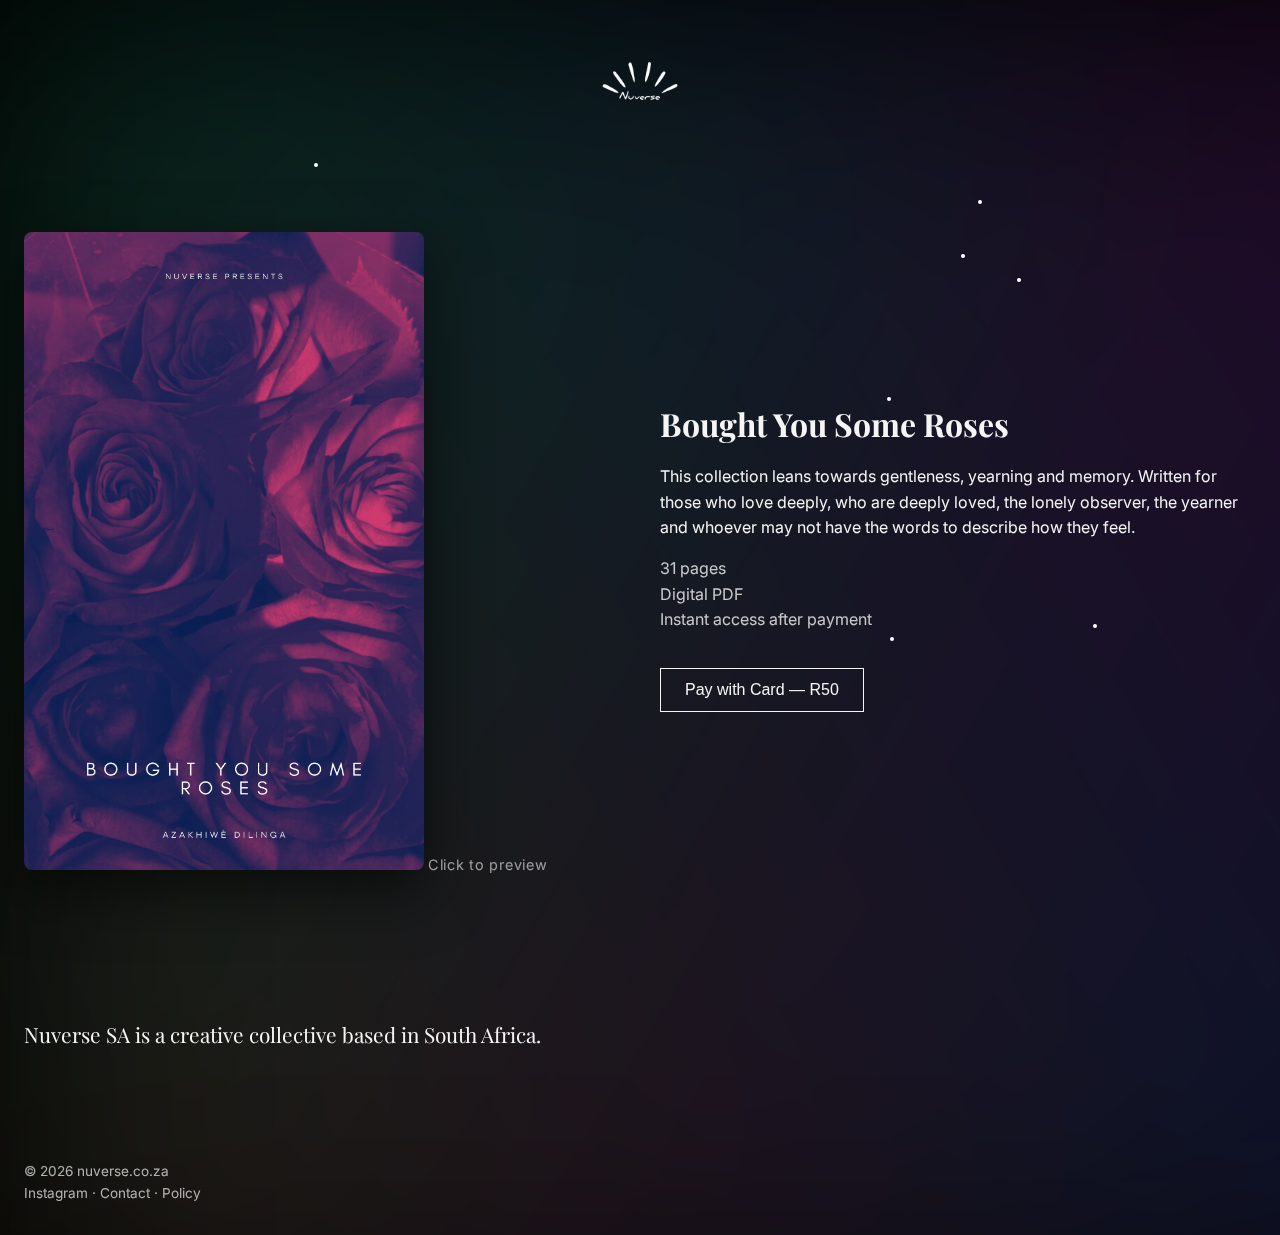
<file: index.html>
<!DOCTYPE html>
<html lang="en">
<head>
  <meta charset="UTF-8" />
  <meta name="viewport" content="width=device-width, initial-scale=1.0"/>

  <!-- ✅ SEO TITLE -->
  <title>Bought You Some Roses — Digital Poetry Book | Nuverse SA</title>

  <!-- ✅ FAVICON (for Live Server) -->
<link rel="icon" type="image/png" href="./assets/fav.png">
<link rel="shortcut icon" type="image/png" href="./assets/fav.png">

  <!-- ✅ SEO META DESCRIPTION -->
  <meta name="description" content="Bought You Some Roses is a digital poetry collection by Nuverse SA exploring love, longing, memory, and gentleness. Instant PDF download available after secure payment.">

  <!-- ✅ SEO KEYWORDS -->
  <meta name="keywords" content="poetry book, digital poetry, South African poetry, love poems, Bought You Some Roses, Nuverse SA, modern poetry, PDF poetry book">

  <!-- ✅ AUTHOR -->
  <meta name="author" content="Nuverse SA">

  <!-- ✅ OPEN GRAPH (Instagram / WhatsApp / Facebook preview) -->
  <meta property="og:title" content="Bought You Some Roses — Digital Poetry Book">
  <meta property="og:description" content="A digital poetry collection exploring love, yearning, and memory. Instant PDF download after payment.">
  <meta property="og:image" content="https://nuverse.co.za/assets/cover.png">
  <meta property="og:url" content="https://nuverse.co.za">
  <meta property="og:type" content="website">

  <!-- ✅ TWITTER CARD -->
  <meta name="twitter:card" content="summary_large_image">
  <meta name="twitter:title" content="Bought You Some Roses — Digital Poetry Book">
  <meta name="twitter:description" content="A digital poetry collection by Nuverse SA. Instant PDF download available.">
  <meta name="twitter:image" content="https://nuverse.co.za/assets/cover.png">

  <!-- CSS -->
  <link rel="stylesheet" href="style.css">

  <!-- FONTS -->
  <link href="https://fonts.googleapis.com/css2?family=Playfair+Display:wght@400;600&family=Inter:wght@300;400&display=swap" rel="stylesheet">

  <style>
    /* SPARKLE EFFECT */
    .sparkle {
      position: fixed;
      width: 4px;
      height: 4px;
      background: white;
      border-radius: 50%;
      animation: sparkle 1.5s ease-out infinite;
      pointer-events: none;
      z-index: 10;
    }

    @keyframes sparkle {
      0% { transform: scale(0); opacity: 1; }
      50% { opacity: 1; }
      100% { transform: scale(1) translate(50px, 50px); opacity: 0; }
    }
  </style>
</head>
<body>

  <!-- NAV -->
  <nav>
    <img src="assets/logo.png" alt="Nuverse Logo" class="logo">
  </nav>

  <!-- FEATURED -->
  <section class="featured" id="buy">

    <!-- CLICKABLE COVER -->
    <div class="cover-wrapper" onclick="openPreview()">
      <img src="assets/cover.png" alt="Book Cover" class="cover">
      <span class="preview-hint">Click to preview</span>
    </div>

    <div class="details">
      <h2>Bought You Some Roses</h2>

      <p>
        This collection leans towards gentleness, yearning
        and memory. Written for those who love deeply, who are deeply loved,
        the lonely observer, the yearner and whoever may not
        have the words to describe how they feel.
      </p>

      <ul>  
        <li>31 pages</li>
        <li>Digital PDF</li>
        <li>Instant access after payment</li>
      </ul>

      <!-- PAYFAST FORM -->
      <form action="https://www.payfast.co.za/eng/process" method="post">
        <input type="hidden" name="merchant_id" value="14917509">
        <input type="hidden" name="merchant_key" value="2oojfrf7paire">

        <input type="hidden" name="item_name" value="Bought You Some Roses (PDF)">
        <input type="hidden" name="amount" value="50.00">

        <input type="hidden" name="return_url" value="https://nuverse.co.za/success.html">
        <input type="hidden" name="cancel_url" value="https://nuverse.co.za/cancel.html">

        <button type="submit" class="buy-btn">
          Pay with Card — R50
        </button>
      </form>
    </div>
  </section>

  <!-- PREVIEW MODAL -->
  <div class="preview-modal" id="previewModal" onclick="closePreview(event)">
    <div class="preview-content">
      <span class="close" onclick="closePreview(event)">&times;</span>

      <div class="audio-preview">
        <p class="audio-label">🎧 Listen to a review of the collection</p>
        <audio controls preload="none">
          <source src="assets/audio/Achumile.mp3" type="audio/mpeg">
        </audio>
      </div>

      <img src="assets/preview1.png">
      <img src="assets/preview2.png">
      <img src="assets/preview3.png">
      <img src="assets/preview4.png">
      <img src="assets/preview5.png">
      <img src="assets/preview6.png">
      <img src="assets/preview7.png">

      <div class="audio-preview">
        <p class="audio-label">Buy Bought You Some Roses, today!</p>
      </div>
    </div>
  </div>

  <!-- ABOUT -->
  <section class="about">
    <p>
      Nuverse SA is a creative collective based in South Africa.
    </p>
  </section>

  <!-- FOOTER -->
  <footer>
    <p>© 2026 nuverse.co.za</p>
    <p>
      <a href="https://www.instagram.com/nuverse.sa/" target="_blank">Instagram</a> ·
      <a href="https://www.instagram.com/nuverse.sa/">Contact</a> ·
      <a href="policy.html">Policy</a>
    </p>
  </footer>

  <script src="script.js"></script>

  <script>
    function createSparkles() {
      const coverWrapper = document.querySelector('.cover-wrapper');
      const coverRect = coverWrapper ? coverWrapper.getBoundingClientRect() : null;

      for (let i = 0; i < 20; i++) {
        setTimeout(() => {
          let left, top, isValid = false;

          while (!isValid) {
            left = Math.random() * 100;
            top = Math.random() * 100;

            if (coverRect) {
              const leftPx = (left / 100) * window.innerWidth;
              const topPx = (top / 100) * window.innerHeight;
              isValid = !(
                leftPx >= coverRect.left &&
                leftPx <= coverRect.right &&
                topPx >= coverRect.top &&
                topPx <= coverRect.bottom
              );
            } else {
              isValid = true;
            }
          }

          const sparkle = document.createElement('div');
          sparkle.className = 'sparkle';
          sparkle.style.left = left + 'vw';
          sparkle.style.top = top + 'vh';
          sparkle.style.animationDelay = Math.random() + 's';
          document.body.appendChild(sparkle);

          setTimeout(() => sparkle.remove(), 3000);
        }, i * 150);
      }
    }

    window.addEventListener('load', () => {
      createSparkles();
      setInterval(createSparkles, 4000);
    });
  </script>
</body>
</html>
</file>
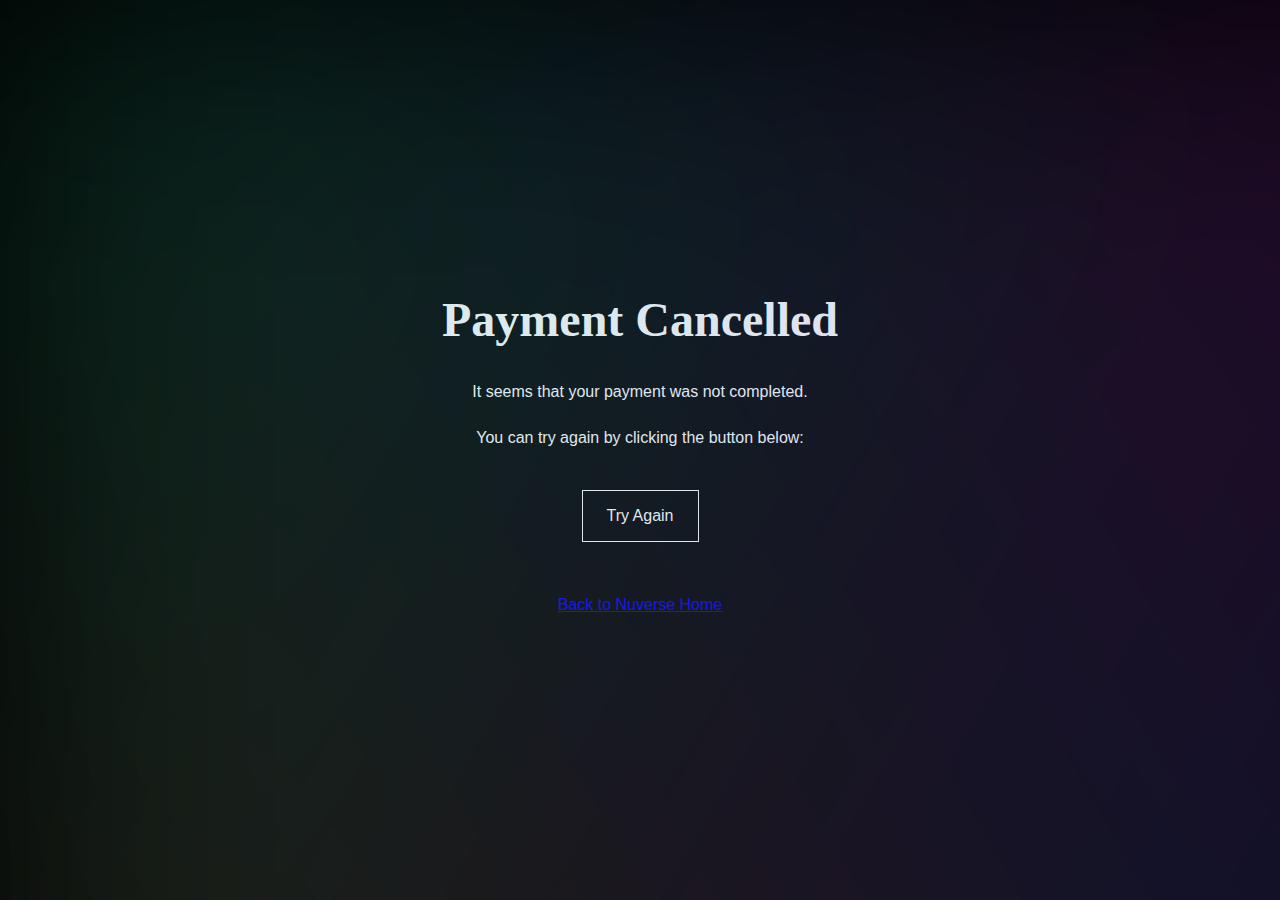
<file: cancel.html>
<!DOCTYPE html>
<html lang="en">
<head>
  <meta charset="UTF-8">
  <meta name="viewport" content="width=device-width, initial-scale=1.0">
  <title>Payment Cancelled — Nuverse</title>
  <link rel="stylesheet" href="style.css">
</head>
<body>

  <section class="hero" style="text-align:center; padding:100px 20px;">
    <h1>Payment Cancelled</h1>
    <p>It seems that your payment was not completed.</p>
    <p>You can try again by clicking the button below:</p>
    <a href="index.html#buy" class="cta">Try Again</a>
    <p style="margin-top:30px;">
      <a href="index.html">Back to Nuverse Home</a>
    </p>
  </section>

</body>
</html>
</file>
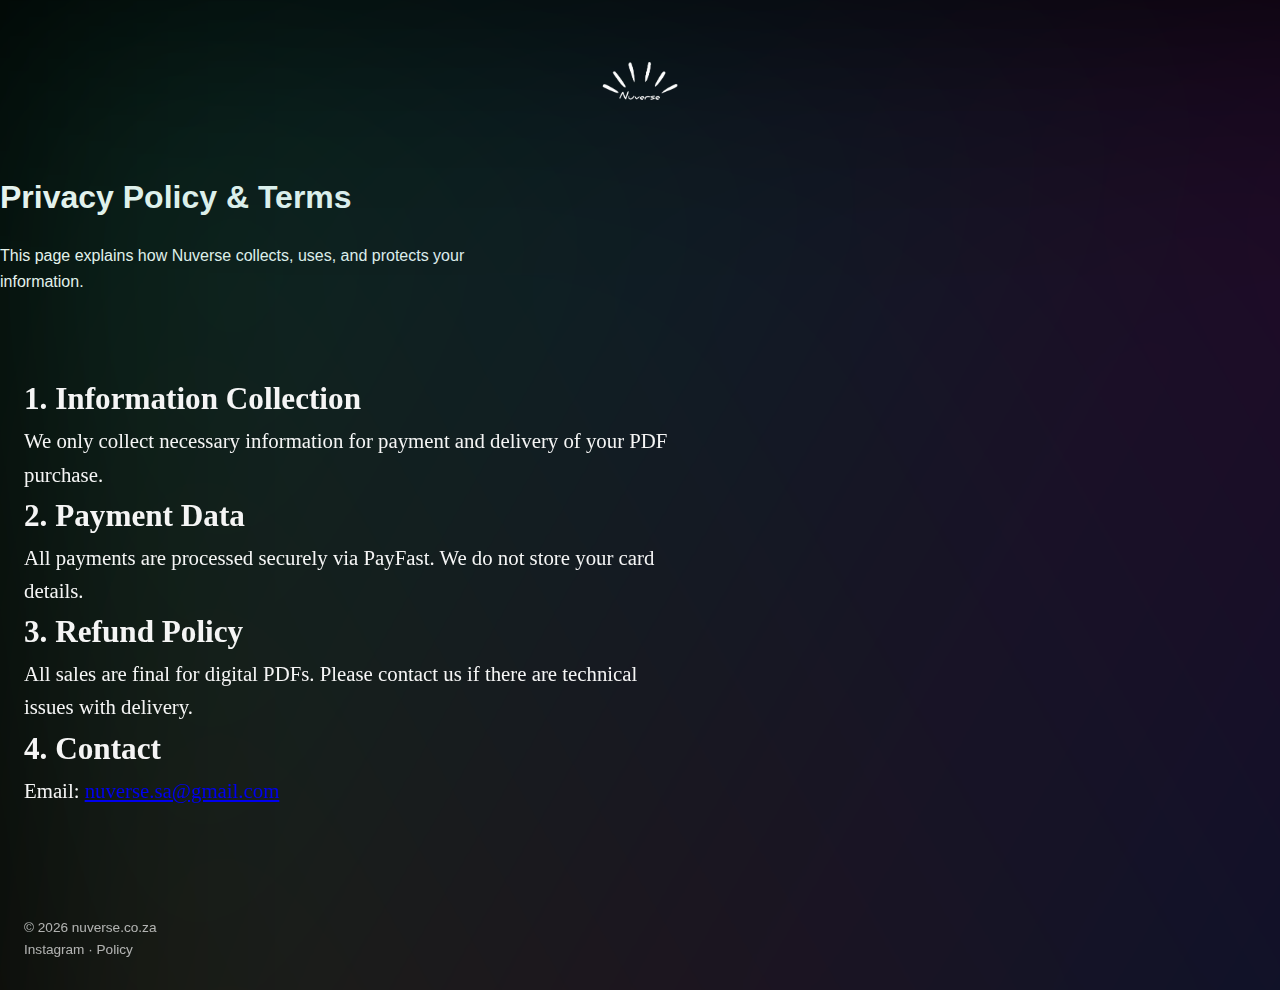
<file: policy.html>
<!DOCTYPE html>
<html lang="en">
<head>
  <meta charset="UTF-8" />
  <meta name="viewport" content="width=device-width, initial-scale=1.0"/>
  <title>Nuverse — Privacy Policy</title>
  <link rel="stylesheet" href="style.css">
</head>
<body>

  <nav>
    <img src="assets/logo.png" alt="Nuverse Logo" class="logo">
  </nav>

  <section class="policy-hero">
    <h1>Privacy Policy & Terms</h1>
    <p class="description">
      This page explains how Nuverse collects, uses, and protects your information.
    </p>
  </section>

  <section class="about">
    <h2>1. Information Collection</h2>
    <p>We only collect necessary information for payment and delivery of your PDF purchase.</p>

    <h2>2. Payment Data</h2>
    <p>All payments are processed securely via PayFast. We do not store your card details.</p>

    <h2>3. Refund Policy</h2>
    <p>All sales are final for digital PDFs. Please contact us if there are technical issues with delivery.</p>

    <h2>4. Contact</h2>
    <p>Email: <a href="mailto:nuverse.sa@gmail.com">nuverse.sa@gmail.com</a></p>
  </section>

  <footer>
    <p>© 2026 nuverse.co.za</p>
    <p>
      <a href="https://www.instagram.com/nuverse.sa/" target="_blank">Instagram</a> · 
      
      <a href="policy.html">Policy</a>
    </p>
  </footer>

</body>
</html>
</file>
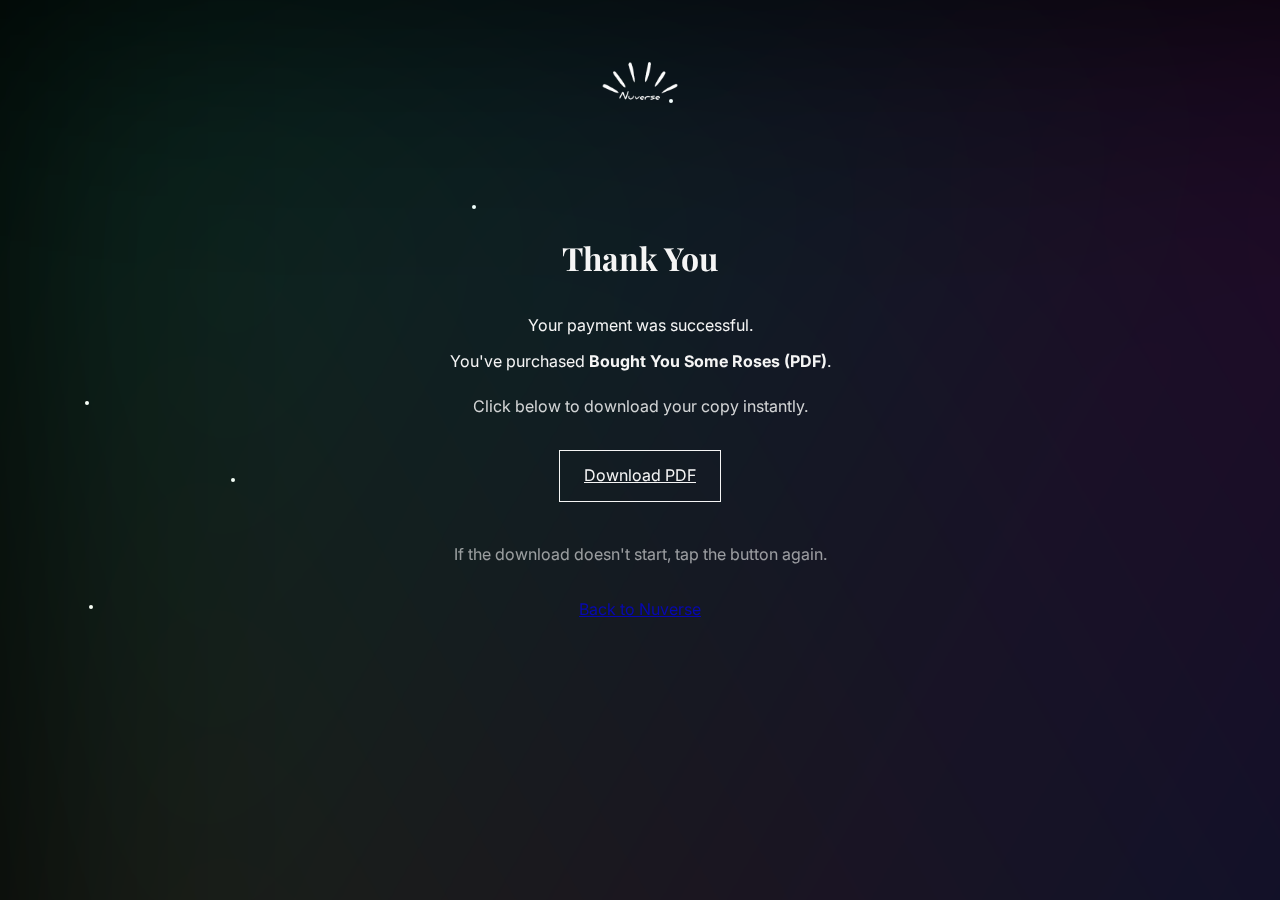
<file: success.html>
<!DOCTYPE html>
<html lang="en">
<head>
  <meta charset="UTF-8">
  <meta name="viewport" content="width=device-width, initial-scale=1.0">
  <title>Payment Successful — Nuverse</title>

  <!-- Main CSS -->
  <link rel="stylesheet" href="style.css">

  <!-- Fonts -->
  <link href="https://fonts.googleapis.com/css2?family=Playfair+Display:wght@400;600&family=Inter:wght@300;400&display=swap" rel="stylesheet">

  <style>
    /* BOUNCING ROSE */
    .bouncing-rose {
      font-size: 4rem;
      display: inline-block;
      animation: bounce 1s ease-in-out infinite;
    }

    @keyframes bounce {
      0%, 100% { transform: translateY(0) scale(1); }
      50% { transform: translateY(-30px) scale(1.1); }
    }

    /* WIGGLE ANIMATION FOR HEADING */
    .wiggle-text {
      display: inline-block;
      animation: wiggle 0.5s ease-in-out 3;
    }

    @keyframes wiggle {
      0%, 100% { transform: rotate(0deg); }
      25% { transform: rotate(-5deg); }
      75% { transform: rotate(5deg); }
    }

    /* PULSE ANIMATION FOR BUTTON */
    .pulse-btn {
      animation: pulse 2s ease-in-out infinite;
    }

    @keyframes pulse {
      0%, 100% { transform: scale(1); box-shadow: 0 0 0 0 rgba(245, 245, 245, 0.7); }
      50% { transform: scale(1.05); box-shadow: 0 0 20px 10px rgba(245, 245, 245, 0); }
    }

    /* SPARKLE EFFECT */
    .sparkle {
      position: fixed;
      width: 4px;
      height: 4px;
      background: white;
      border-radius: 50%;
      animation: sparkle 1.5s ease-out infinite;
      pointer-events: none;
    }

    @keyframes sparkle {
      0% {
        transform: scale(0);
        opacity: 1;
      }
      50% {
        opacity: 1;
      }
      100% {
        transform: scale(1) translate(50px, 50px);
        opacity: 0;
      }
    }

  </style>
</head>
<body>

  <!-- NAV / LOGO -->
  <nav>
    <img src="assets/logo.png" alt="Nuverse Logo" class="logo">
  </nav>

  <!-- CENTERED CONTENT (USES SAME GRID LOGIC) -->
  <section class="featured" style="grid-template-columns: 1fr;">
    <div class="details" style="text-align:center; justify-self:center;">

      <h2 class="wiggle-text">Thank You</h2>

      <p style="margin-top:15px;">
        Your payment was successful.
      </p>

      <p style="margin-top:10px;">
        You've purchased <strong>Bought You Some Roses (PDF)</strong>.
      </p>

      <p style="margin-top:20px; opacity:0.85;">
        Click below to download your copy instantly.
      </p>

     <!-- DIRECT DOWNLOAD --> 
    <a
    href="https://drive.google.com/uc?export=download&id=107ouHjhNOh3iBx8i967nmB8QaME-i0Mv"
    class="buy-btn pulse-btn"
    style="display:inline-block; margin-top:30px;"
    >
     Download PDF
   </a>

      <p style="margin-top:40px; opacity:0.6;">
        If the download doesn't start, tap the button again.
      </p>

      <p style="margin-top:30px;">
        <a href="index.html" style="opacity:0.7;">Back to Nuverse</a>
      </p>

    </div>
  </section>

  <script>
    // CREATE SPARKLES
    function createSparkles() {
      for (let i = 0; i < 20; i++) {
        setTimeout(() => {
          const sparkle = document.createElement('div');
          sparkle.className = 'sparkle';
          sparkle.style.left = Math.random() * 100 + 'vw';
          sparkle.style.top = Math.random() * 100 + 'vh';
          sparkle.style.animationDelay = Math.random() * 1 + 's';
          document.body.appendChild(sparkle);

          setTimeout(() => sparkle.remove(), 3000);
        }, i * 150);
      }
    }

    // TRIGGER ALL ANIMATIONS ON LOAD
    window.addEventListener('load', () => {
      createSparkles();
      
      // REPEAT ANIMATIONS
      setInterval(createSparkles, 4000);
    });
  </script>

</body>
</html>
</file>
<file: style.css>
/* RESET */
* {
  margin: 0;
  padding: 0;
  box-sizing: border-box;
}

body {
  background: #000;
  color: #f5f5f5;
  font-family: 'Inter', sans-serif;
  line-height: 1.6;
  position: relative;
  overflow-x: hidden;
}

/* AURORA BACKGROUND */
body::before,
body::after {
  content: '';
  position: fixed;
  top: 0;
  left: 0;
  width: 150%;
  height: 150%;
  background: linear-gradient(120deg, rgba(0,255,200,0.1), rgba(255,0,200,0.1), rgba(0,0,255,0.1));
  filter: blur(150px);
  animation: moveAurora 20s linear infinite alternate;
  z-index: 0;
  pointer-events: none;
}

body::after {
  animation-delay: -10s;
  background: linear-gradient(60deg, rgba(255,255,0,0.08), rgba(0,255,255,0.08), rgba(255,0,255,0.08));
}

@keyframes moveAurora {
  0% { transform: translate(-20%, -20%) rotate(0deg); }
  50% { transform: translate(20%, 20%) rotate(20deg); }
  100% { transform: translate(-20%, -20%) rotate(-20deg); }
}


nav {
  display: flex;
  justify-content: center; 
  align-items: center;     
  padding: 16px 24px;
  position: relative;
  z-index: 1;
}


/* LOGO ANIMATION */
.logo {
  height: 300px;
  transition: transform 0.3s ease, filter 0.3s ease;
}

.logo:hover {
  transform: scale(1.1);
  filter: drop-shadow(0 0 15px #0ff);
}

/* HERO SECTION */
/* Center hero content for success & cancel pages */
.hero {
  display: flex;
  flex-direction: column;
  justify-content: center; /* vertical centering */
  align-items: center;     /* horizontal centering */
  text-align: center;      /* center text */
  min-height: 100vh;       /* full viewport height */
  padding: 40px 24px;
  gap: 20px;
}


@keyframes fadeIn {
  to { opacity: 1; }
}

.hero h1 {
  font-family: 'Playfair Display', serif;
  font-size: 3rem;
  font-weight: 600;
}

.subtitle {
  margin-top: 8px;
  opacity: 0.7;
}

.description {
  margin-top: 20px;
  max-width: 500px;
}

/* CTA BUTTON */
.cta {
  margin-top: 20px;
  display: inline-block;
  border: 1px solid #f5f5f5;
  padding: 12px 24px;
  color: #f5f5f5;
  text-decoration: none;
  transition: all 0.3s ease;
}

.cta:hover {
  background: #f5f5f5;
  color: #000;
  transform: scale(1.05);
}

/* FEATURED SECTION */
.featured {
  display: grid;
  grid-template-columns: 1fr 1fr;
  gap: 40px;
  padding: 60px 24px;
  align-items: center;
  position: relative;
  z-index: 1;
}

.featured img {
  width: 100%;
  max-width: 360px;
  border-radius: 8px;
  justify-self: center;
  box-shadow: 0 20px 60px rgba(0,0,0,0.6);
  animation: floatCover 6s ease-in-out infinite;
  cursor: pointer;
}

@keyframes floatCover {
  0%, 100% { transform: translateY(0); }
  50% { transform: translateY(-15px); }
}

.details h2 {
  font-family: 'Playfair Display', serif;
  font-size: 2rem;
  margin-bottom: 15px;
}

.details ul {
  margin: 15px 0;
}

.details li {
  list-style: none;
  opacity: 0.8;
}

.buy-btn {
  margin-top: 20px;
  padding: 12px 24px;
  background: transparent;
  border: 1px solid #f5f5f5;
  color: #f5f5f5;
  cursor: pointer;
  font-size: 1rem;
  transition: all 0.3s ease;
}

.buy-btn:hover {
  background: #f5f5f5;
  color: #000;
  transform: scale(1.05);
}

.about {
  padding: 80px 24px;
  max-width: 700px;
  font-family: 'Playfair Display', serif;
  font-size: 1.3rem;
  position: relative;
  z-index: 1;
}

footer {
  padding: 30px 24px;
  font-size: 0.85rem;
  opacity: 0.7;
  position: relative;
  z-index: 1;
}

footer a {
  color: inherit;
  text-decoration: none;
}

/* RESPONSIVE */
@media (min-width: 768px) {
  .featured img { max-width: 400px; }
  .hero h1 { font-size: 3rem; }
  .logo { height: 140px; }
}

@media (max-width: 768px) {
  .featured { grid-template-columns: 1fr; }
  .hero h1 { font-size: 2.2rem; }
  .logo { height: 100px; }
}

/* ============================= */
/* PREVIEW MODAL */
.preview-modal {
  position: fixed;
  inset: 0;
  background: rgba(0, 0, 0, 0.92);
  backdrop-filter: blur(10px);
  z-index: 999;
  display: none;
  overflow-y: auto;
  animation: fadePreview 0.6s ease forwards;
}

@keyframes fadePreview {
  from { opacity: 0; }
  to { opacity: 1; }
}

.preview-content {
  max-width: 720px;
  margin: 80px auto;
  padding: 24px;
  text-align: center;
  position: relative;
  z-index: 2;
}

.preview-content img {
  width: 100%;
  margin-bottom: 40px;
  border-radius: 6px;
  box-shadow: 0 30px 80px rgba(0, 0, 0, 0.9);
  animation: previewFloat 6s ease-in-out infinite;
}

@keyframes previewFloat {
  0%, 100% { transform: translateY(0); }
  50% { transform: translateY(-10px); }
}

.preview-content .close {
  position: fixed;
  top: 20px;
  right: 30px;
  font-size: 2.5rem;
  cursor: pointer;
  color: #f5f5f5;
  opacity: 0.7;
  transition: all 0.3s ease;
  z-index: 1000;
}

.preview-content .close:hover {
  opacity: 1;
  transform: scale(1.2);
  text-shadow: 0 0 15px #fff;
}

.preview-hint {
  margin-bottom: 30px;
  font-size: 0.9rem;
  opacity: 0.6;
  letter-spacing: 0.05em;
}
</file>
